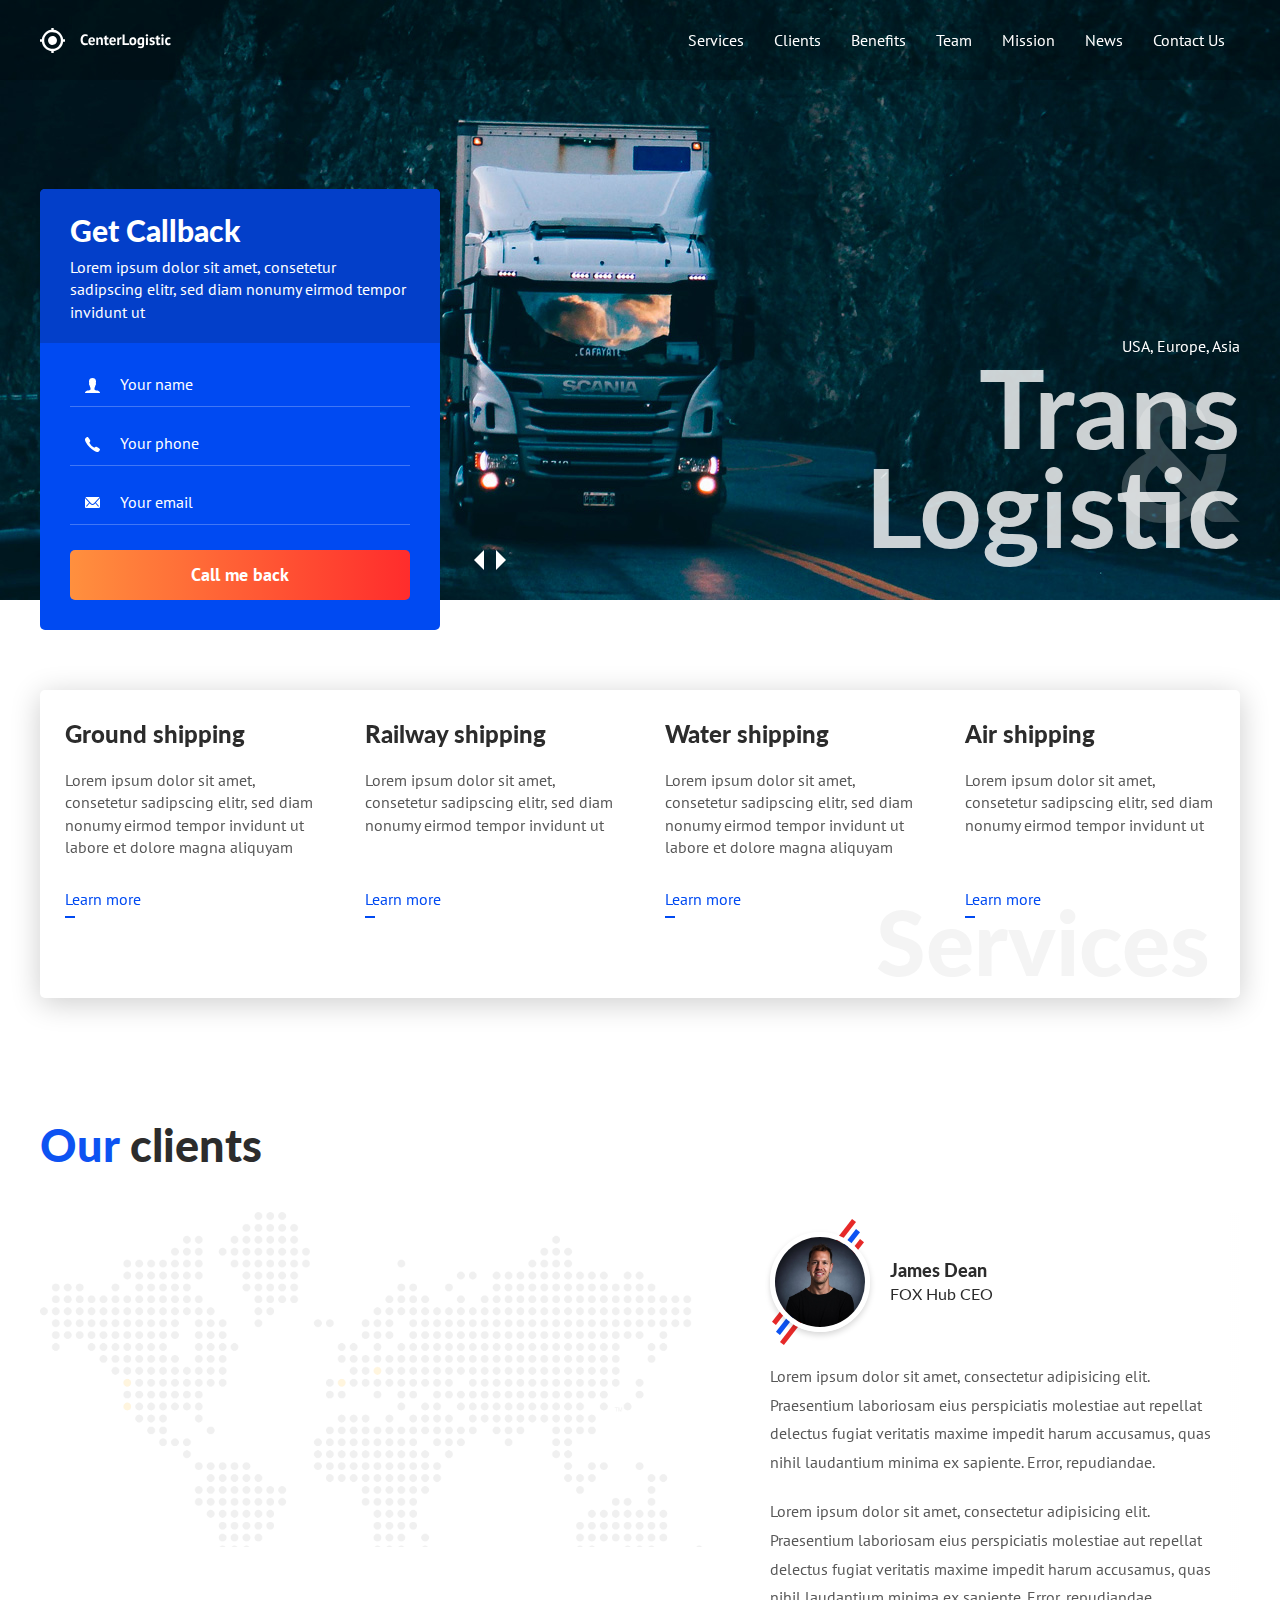
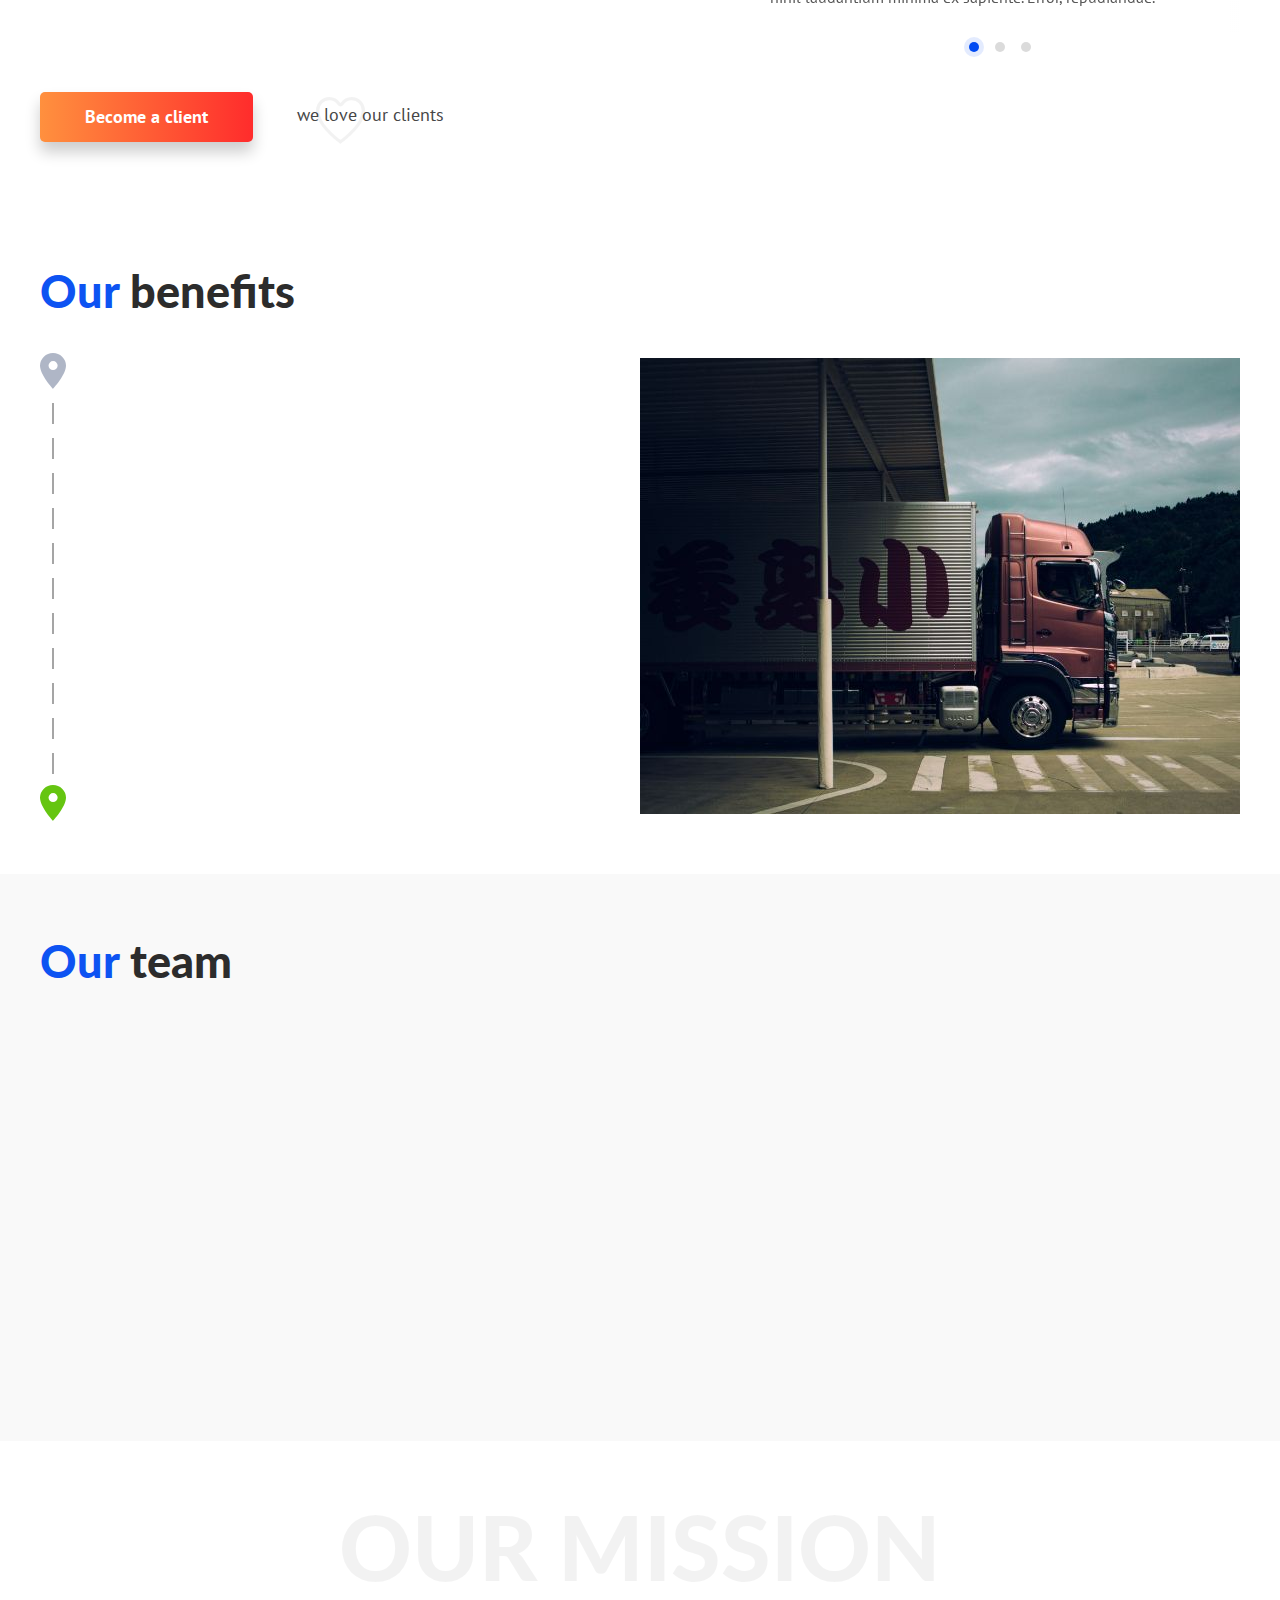
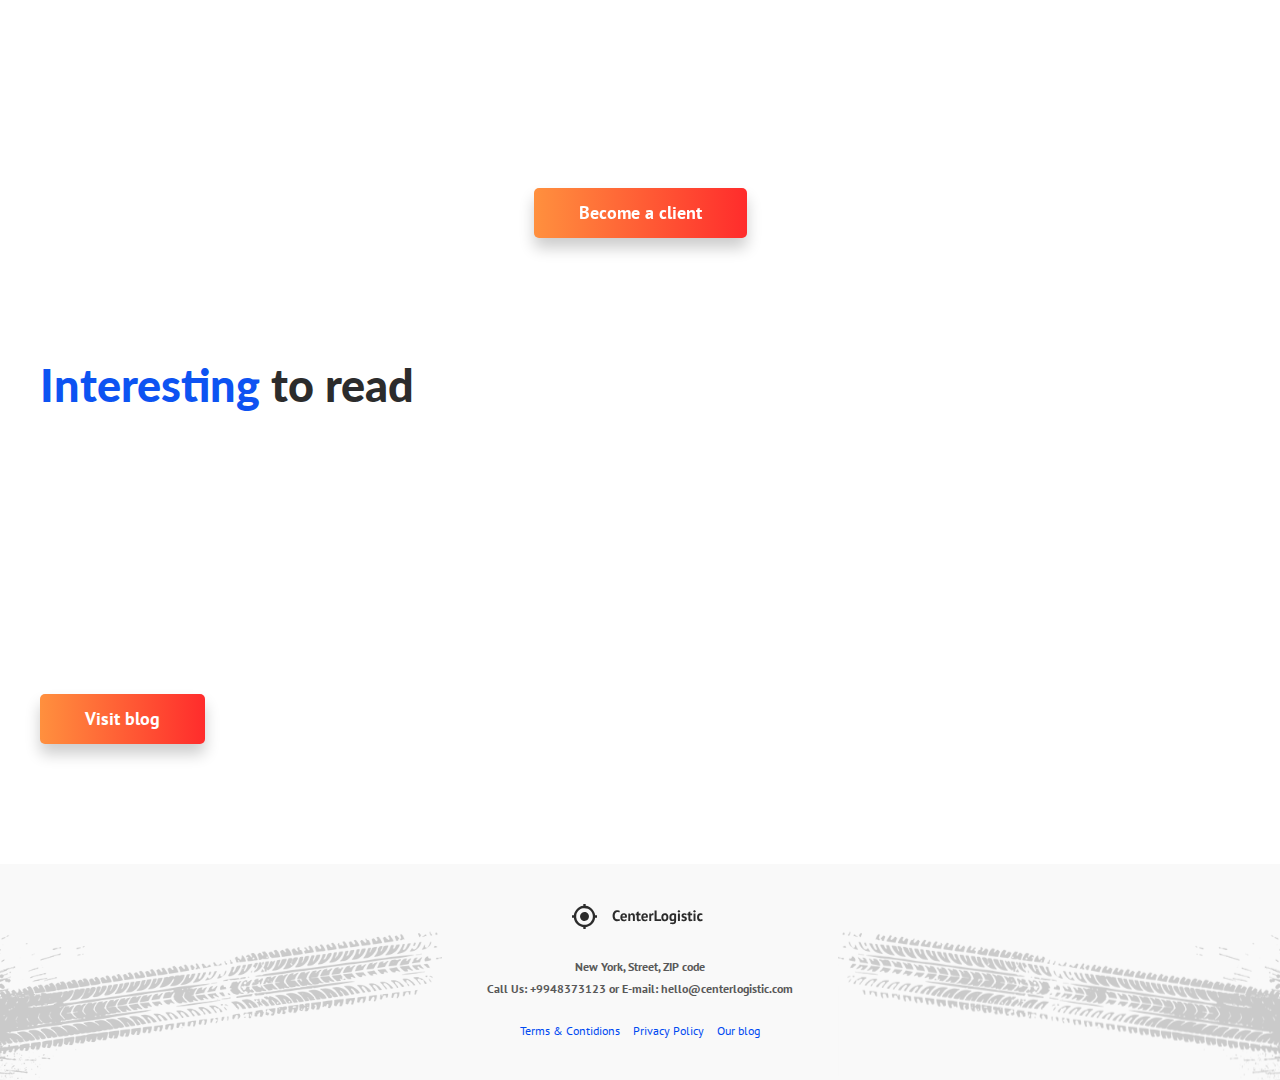
<file: index.html>
<!DOCTYPE html>
<html lang="en">
<head>
    <meta charset="UTF-8">
    <link href="https://fonts.googleapis.com/css?family=Lato:400,700,900|PT+Sans&display=swap&subset=cyrillic" rel="stylesheet">
    <link rel="stylesheet" href="assets/css/slick.css">
    <link rel="stylesheet" href="assets/css/aos.css">
    <link rel="stylesheet" href="assets/css/style.css">
    <meta name="viewport" content="width=device-width, initial-scale=1">

    <link rel="apple-touch-icon" sizes="180x180" href="assets/images/favicons/apple-touch-icon.png">
    <link rel="icon" type="image/png" sizes="32x32" href="assets/images/favicons/favicon-32x32.png">
    <link rel="icon" type="image/png" sizes="16x16" href="assets/images/favicons/favicon-16x16.png">
    <link rel="manifest" href="assets/images/favicons/manifest.json">
    <link rel="mask-icon" href="assets/images/favicons/safari-pinned-tab.svg" color="#004AF2">
    <meta name="msapplication-TileColor" content="#004AF2">
    <meta name="theme-color" content="#004AF2">
    
    <title>CenterLogistic</title>
</head>
<body>

<div class="page">

    <!-- Header -->
    <header class="header" id="header">
        <div class="container">
            <div class="header__inner">
                <a href="#" data-scroll="#intro">
                    <img class="img" src="assets/images/logo.svg" alt="CenterLogistic">
                </a>

                <nav class="nav" id="nav">
                    <a class="nav__link" href="#" data-scroll="#services">Services</a>
                    <a class="nav__link" href="#" data-scroll="#clients">Clients</a>
                    <a class="nav__link" href="#" data-scroll="#benefits">Benefits</a>
                    <a class="nav__link" href="#" data-scroll="#team">Team</a>
                    <a class="nav__link" href="#" data-scroll="#mission">Mission</a>
                    <a class="nav__link" href="#" data-scroll="#news">News</a>
                    <a class="nav__link" href="#" data-modal="#becomeClientModal">Contact Us</a>
                </nav>

                <button class="burger" type="button" id="navToggle">
                    <span class="burger__line">1</span>
                    <span class="burger__line">2</span>
                    <span class="burger__line">3</span>
                    <span class="burger__line">4</span>
                </button>
            </div>
        </div>
    </header>


    <!-- Intro -->
    <div class="intro" id="intro">

        <div class="intro__slider" id="introSlider">
            <div class="slider-item">
                <div class="intro__slider-item" style="background-image: url(assets/images/slider/slide-1.jpg)"></div>
            </div>
            <div>
                <img class="intro__slider-photo" src="assets/images/slider/slide-2.jpg" alt="">
            </div>
            <div class="slider-item">
                <div class="intro__slider-item" style="background-image: url(assets/images/slider/slide-3.jpg)"></div>
            </div>
            <div>
                <img class="intro__slider-photo" src="assets/images/slider/slide-4.jpg" alt="">
            </div>
        </div>

        <div class="container"> 
            <div class="intro__inner">

                <div class="request-form  request-form--intro" data-aos="fade-right">
                    <div class="request-form__header">
                        <h3 class="request-form__title">Get Callback</h3>
                        <div class="request-form__text">Lorem ipsum dolor sit amet, consetetur sadipscing elitr, sed diam nonumy eirmod tempor invidunt ut</div>
                    </div>

                    <div class="request-form__content">
                        <form class="form" action="/" method="post">
                            <div class="form__group">
                                <input class="input  input--user" type="text" placeholder="Your name">
                            </div>
                            <div class="form__group">
                                <input class="input  input--phone" type="tel" placeholder="Your phone">
                            </div>
                            <div class="form__group">
                                <input class="input  input--email" type="email" placeholder="Your email">
                            </div>
                            <button class="btn  btn--block  btn--orange" type="submit">
                                <span>Call me back</span>
                            </button>
                        </form>
                    </div>
                </div><!-- /.request-form -->

                <div class="intro__text"  data-aos="fade-left">
                    <div class="intro__countries">USA, Europe, Asia</div>
                    <h1 class="intro__title">
                        <span class="intro__title-amp">&amp;</span>
                        Trans<br>Logistic
                    </h1>
                </div>

                <div class="intro__slider-arrows">
                    <button class="intro__slider-btn intro__slider-btn--prev" id="introSliderPrev" type="button">Prev</button>
                    <button class="intro__slider-btn intro__slider-btn--next" id="introSliderNext" type="button">Next</button>
                </div>
            </div><!-- /.intro__inner -->

        </div><!-- /.container -->
    </div><!-- /.intro -->


    <!-- Services -->
    <section class="section" id="services" data-scrollspy="#services">
        <div class="container">
            <div class="services">
                <h2 class="services__main-title">Services</h2>

                <div class="services__item"  data-aos="fade-in">
                    <h4 class="services__title">Ground shipping</h4>
                    <div class="services__text">
                        <p>Lorem ipsum dolor sit amet, consetetur sadipscing elitr, sed diam nonumy eirmod tempor invidunt ut labore et dolore magna aliquyam</p>
                    </div>
                    <div class="services__footer">
                        <a class="services__link" href="#">Learn more</a>
                    </div>
                </div>

                <div class="services__item" data-aos="fade-in" data-aos-delay="100">
                    <h4 class="services__title">Railway shipping</h4>
                    <div class="services__text">
                        <p>Lorem ipsum dolor sit amet, consetetur sadipscing elitr, sed diam nonumy eirmod tempor invidunt ut</p>
                    </div>
                    <div class="services__footer">
                        <a class="services__link" href="#">Learn more</a>
                    </div>
                </div>

                <div class="services__item" data-aos="fade-in" data-aos-delay="200">
                    <h4 class="services__title">Water shipping</h4>
                    <div class="services__text">
                        <p>Lorem ipsum dolor sit amet, consetetur sadipscing elitr, sed diam nonumy eirmod tempor invidunt ut labore et dolore magna aliquyam</p>
                    </div>
                    <div class="services__footer">
                        <a class="services__link" href="#">Learn more</a>
                    </div>
                </div>

                <div class="services__item" data-aos="fade-in" data-aos-delay="300">
                    <h4 class="services__title">Air shipping</h4>
                    <div class="services__text">
                        <p>Lorem ipsum dolor sit amet, consetetur sadipscing elitr, sed diam nonumy eirmod tempor invidunt ut</p>
                    </div>
                    <div class="services__footer">
                        <a class="services__link" href="#">Learn more</a>
                    </div>
                </div>
            </div><!-- /.services -->
        </div><!-- /.container -->
    </section>


    <!-- Clients -->
    <section class="section" id="clients" data-scrollspy="#clients">
        <div class="container">
            <h2 class="section__title"><span>Our</span> clients</h2>

            <div class="clients">
                <div class="clients__logos ">
                    <ul class="clients__list section--map">
                        <li data-aos="fade-right" data-aos-anchor=".clients">
                            <a href="#" target="_blank">
                                <img class="clients__list-logo  img" src="assets/images/clients/atica.svg" alt="">
                            </a>
                        </li>
                        <li data-aos="fade-right" data-aos-delay="50" data-aos-anchor=".clients">
                            <a href="#" target="_blank">
                                <img class="clients__list-logo  img" src="assets/images/clients/hex-lab.svg" alt="">
                            </a>
                        </li>
                        <li data-aos="fade-right" data-aos-delay="100" data-aos-anchor=".clients">
                            <a href="#" target="_blank">
                                <img class="clients__list-logo  img" src="assets/images/clients/amara.svg" alt="">
                            </a>
                        </li>
                        <li data-aos="fade-right" data-aos-delay="150" data-aos-anchor=".clients">
                            <a href="#" target="_blank">
                                <img class="clients__list-logo  img" src="assets/images/clients/muzica-2.svg" alt="">
                            </a>
                        </li>
                        <li data-aos="fade-right" data-aos-delay="200" data-aos-anchor=".clients">
                            <a href="#" target="_blank">
                                <img class="clients__list-logo  img" src="assets/images/clients/solaytic.svg" alt="">
                            </a>
                        </li>
                        <li data-aos="fade-right" data-aos-delay="300" data-aos-anchor=".clients">
                            <a href="#" target="_blank">
                                <img class="clients__list-logo  img" src="assets/images/clients/hexa.svg" alt="">
                            </a>
                        </li>
                        <li data-aos="fade-right" data-aos-delay="350" data-aos-anchor=".clients">
                            <a href="#" target="_blank">
                                <img class="clients__list-logo  img" src="assets/images/clients/utosia-2.svg" alt="">
                            </a>
                        </li>
                        <li data-aos="fade-right" data-aos-delay="450" data-aos-anchor=".clients">
                            <a href="#" target="_blank">
                                <img class="clients__list-logo  img" src="assets/images/clients/fox-hub.svg" alt="">
                            </a>
                        </li>
                    </ul>
                </div><!-- /.clients__logos -->

                <div class="clients__reviews">
                    <div class="reviews" id="reviewsSlider">
                        <div class="reviews__item">
                            <div class="reviews__header">
                                <img class="reviews__photo" src="/assets/images/team/6ddAQZDOISk.jpg" alt="">
                                <div class="reviews__header-content">
                                    <div class="reviews__name">James Dean</div>
                                    <div class="reviews__company">FOX Hub CEO</div>
                                </div>
                            </div>
                            <div class="reviews__content">
                                <p>Lorem ipsum dolor sit amet, consectetur adipisicing elit. Praesentium laboriosam eius perspiciatis molestiae aut repellat delectus fugiat veritatis maxime impedit harum accusamus, quas nihil laudantium minima ex sapiente. Error, repudiandae.</p>
                                <p>Lorem ipsum dolor sit amet, consectetur adipisicing elit. Praesentium laboriosam eius perspiciatis molestiae aut repellat delectus fugiat veritatis maxime impedit harum accusamus, quas nihil laudantium minima ex sapiente. Error, repudiandae.</p>
                            </div>
                        </div>

                        <div class="reviews__item">
                            <div class="reviews__header">
                                <img class="reviews__photo" src="/assets/images/team/6ddAQZDOISk.jpg" alt="">
                                <div class="reviews__header-content">
                                    <div class="reviews__name">James Dean</div>
                                    <div class="reviews__company">FOX Hub CEO</div>
                                </div>
                            </div>
                            <div class="reviews__content">
                                <p>Lorem ipsum dolor sit amet, consectetur adipisicing elit. Praesentium laboriosam eius perspiciatis molestiae aut repellat delectus fugiat veritatis maxime impedit harum accusamus, quas nihil laudantium minima ex sapiente. Error, repudiandae.</p>
                                <p>Lorem ipsum dolor sit amet, consectetur adipisicing elit. Praesentium laboriosam eius perspiciatis molestiae aut repellat delectus fugiat veritatis maxime impedit harum accusamus, quas nihil laudantium minima ex sapiente. Error, repudiandae.</p>
                            </div>
                        </div>

                        <div class="reviews__item">
                            <div class="reviews__header">
                                <img class="reviews__photo" src="/assets/images/team/6ddAQZDOISk.jpg" alt="">
                                <div class="reviews__header-content">
                                    <div class="reviews__name">James Dean</div>
                                    <div class="reviews__company">FOX Hub CEO</div>
                                </div>
                            </div>
                            <div class="reviews__content">
                                <p>Lorem ipsum dolor sit amet, consectetur adipisicing elit. Praesentium laboriosam eius perspiciatis molestiae aut repellat delectus fugiat veritatis maxime impedit harum accusamus, quas nihil laudantium minima ex sapiente. Error, repudiandae.</p>
                                <p>Lorem ipsum dolor sit amet, consectetur adipisicing elit. Praesentium laboriosam eius perspiciatis molestiae aut repellat delectus fugiat veritatis maxime impedit harum accusamus, quas nihil laudantium minima ex sapiente. Error, repudiandae.</p>
                            </div>
                        </div>
                    </div> <!-- /.reviews -->
                </div><!-- /.clients__reviews -->
            </div><!-- /.clients -->

            <button class="btn  btn--orange  btn--shadow" type="button" data-modal="#becomeClientModal">
                <span>Become a client</span>
            </button>
            <span class="clients-love">we love our clients</span>
        </div><!-- /.container -->
    </section>



    <!-- Benefits -->
    <section class="section" id="benefits" data-scrollspy="#benefits">
        <div class="container">
            <h2 class="section__title"><span>Our</span> benefits</h2>
            <div class="benefits">
                <div class="benefits__col">
                    <ul class="benefits-list">
                        <li class="benefits-list__item" data-aos="fade-dawn" data-aos-anchor=".benefits">
                            <h4 class="benefits-list__title">Safety</h4>
                            <div class="benefits-list__text">
                                <p>Lorem ipsum dolor sit amet, consetetur sadipscing elitr, sed diam nonumy eirmod</p>
                            </div>
                        </li>

                        <li class="benefits-list__item" data-aos="fade-dawn" data-aos-delay="100" data-aos-anchor=".benefits">
                            <h4 class="benefits-list__title">High quality drivers</h4>
                            <div class="benefits-list__text">
                                <p>Lorem ipsum dolor sit amet, consetetur sadipscing elitr, sed diam nonumy eirmod</p>
                            </div>
                        </li>

                        <li class="benefits-list__item" data-aos="fade-dawn" data-aos-delay="200" data-aos-anchor=".benefits">
                            <h4 class="benefits-list__title">Guarantee &amp; Support 24/7</h4>
                            <div class="benefits-list__text">
                                <p>Lorem ipsum dolor sit amet, consetetur sadipscing elitr, sed diam nonumy eirmod</p>
                            </div>
                        </li>

                        <li class="benefits-list__item" data-aos="fade-dawn" data-aos-delay="300" data-aos-anchor=".benefits">
                            <h4 class="benefits-list__title">Personal manager</h4>
                            <div class="benefits-list__text">
                                <p>Lorem ipsum dolor sit amet, consetetur sadipscing elitr, sed diam nonumy eirmod</p>
                            </div>
                        </li>
                    </ul>
                </div><!-- /.benefits__col -->

                <div class="benefits__col">
                    <img class="img" src="assets/images/benefits-photo.jpg" alt="">
                </div>
            </div><!-- /.benefits -->
        </div><!-- /.container -->
    </section>



    <!-- Team -->
    <section class="section  section--gray" id="team" data-scrollspy="#team">
        <div class="container">
            <h2 class="section__title"><span>Our</span> team</h2>

            <div class="team">
                <div class="team__col">
                    <div class="team__item" data-aos="fade-in">
                        <img class="team__photo  img" src="assets/images/team/team-1.jpg" alt="">
                        <div class="team__name">John Smith</div>
                        <div class="team__prof">Logistic manager - 8 years experience</div>
                        <ul class="team__contacts">
                            <li>
                                <img class="team__contacts-icon" src="assets/images/mail-black-icon.svg" alt="">
                                <a href="mailto:john@centerlogistic.com">john@centerlogistic.com</a>
                            </li>
                            <li>
                                <img class="team__contacts-icon" src="assets/images/phone-black-icon.svg" alt="">
                                <a href="tel:+987412512543">+987412512543</a>
                            </li>
                        </ul>
                    </div>
                </div>

                <div class="team__col">
                    <div class="team__item" data-aos="fade-in" data-aos-delay="100">
                        <img class="team__photo  img" src="assets/images/team/team-2.jpg" alt="">
                        <div class="team__name">Daniel Kore</div>
                        <div class="team__prof">Software engineer</div>
                        <ul class="team__contacts">
                            <li>
                                <img class="team__contacts-icon" src="assets/images/mail-black-icon.svg" alt="">
                                <a href="mailto:daniel@centerlogistic.com">daniel@centerlogistic.com</a>
                            </li>
                            <li>
                                <img class="team__contacts-icon" src="assets/images/phone-black-icon.svg" alt="">
                                <a href="tel:+987423252253">+987423252253</a>
                            </li>
                        </ul>
                    </div>
                </div>

                <div class="team__col">
                    <div class="team__item" data-aos="fade-in" data-aos-delay="200">
                        <img class="team__photo  img" src="assets/images/team/team-3.jpg" alt="">
                        <div class="team__name">Anna Filler</div>
                        <div class="team__prof">Marketing specialist - 10 years experience</div>
                        <ul class="team__contacts">
                            <li>
                                <img class="team__contacts-icon" src="assets/images/mail-black-icon.svg" alt="">
                                <a href="mailto:anna@centerlogistic.com">anna@centerlogistic.com</a>
                            </li>
                            <li>
                                <img class="team__contacts-icon" src="assets/images/phone-black-icon.svg" alt="">
                                <a href="tel:+98735353456">+98735353456</a>
                            </li>
                        </ul>
                    </div>
                </div>
            </div><!-- /.team -->
        </div><!-- /.container -->
    </section>



    <!-- Mission -->
    <section class="section" id="mission" data-scrollspy="#mission">
        <div class="container">
            <h2 class="mission-title">Our mission</h2>
            <div class="mission" data-aos="fade-up" data-aos-duration="1500">
                <h3 class="mission__title">To provide our customer qualified services according the international</h3>
                <h4 class="mission__subtitle">Book your Cargo now &amp; Your job just got a lot easier</h4>
            </div>

            <div class="text-center">
                <button class="btn  btn--orange  btn--shadow" type="button" data-modal="#becomeClientModal">
                    <span>Become a client</span>
                </button>
            </div>
        </div>
    </section>



    <!-- News -->
    <section class="section  section--last" id="news" data-scrollspy="#news">
        <div class="container">
            <h2 class="section__title"><span>Interesting</span> to read</h2>

            <div class="articles">
                <article class="articles__item" data-aos="fade-in">
                    <h4 class="articles__title">
                        <a href="#">News title</a>
                    </h4>
                    <div class="articles__text">Lorem ipsum dolor sit amet, consetetur sadipscing elitr, sed diam nonumy eirmod tempor invidunt ut labore et dolore magna aliquyam erat, sed diam voluptua. At vero eos et accusam et justo duo dolores et ea rebum. Stet clita kasd gubergren, no sea takimata sanctus est Lorem ipsum dolor sit amet.</div>
                    <time class="articles__date" datetime="2019-03-21 19:00">21 March, 2019</time>
                </article>

                <article class="articles__item" data-aos="fade-in" data-aos-delay="100">
                    <h4 class="articles__title">
                        <a href="#">News title</a>
                    </h4>
                    <div class="articles__text">Lorem ipsum dolor sit amet, consetetur sadipscing elitr, sed diam nonumy eirmod tempor invidunt ut labore et dolore magna aliquyam erat, sed diam voluptua. At vero eos et accusam et justo duo dolores et ea rebum. Stet clita kasd gubergren, no sea takimata sanctus est Lorem ipsum dolor sit amet.</div>
                    <time class="articles__date" datetime="2019-03-21 19:00">21 March, 2019</time>
                </article>
            </div><!-- /.articles -->

            <a class="btn  btn--orange  btn--shadow" href="blog.html">
                <span>Visit blog</span>
            </a>
        </div><!-- /.container -->
    </section>



    <!-- Footer -->
    <footer class="footer">
        <div class="container">
            <img src="assets/images/logo-black.svg" alt="">
            <address class="footer__contacts">
                <p>New York, Street, ZIP code</p>
                <p>
                Call Us: <a href="tel:+9948373123">+9948373123</a> or
                E-mail: <a href="mailto:hello@centerlogistic.com">hello@centerlogistic.com</a>
                </p>
            </address>

            <nav class="footer__nav">
                <a href="terms.html">Terms &amp; Contidions</a>
                <a href="privacy.html">Privacy Policy</a>
                <a href="blog.html">Our blog</a>
            </nav>
        </div>
    </footer>

</div>


    <!-- Modals -->
    <div class="modal" id="becomeClientModal">
        <div class="modal__inner">
            <div class="modal__content">
                <div class="modal__header">
                    <h4 class="modal__title">Need to deliver your cargo?
        We can help!</h4>
                    <div class="modal__text">
                        <p>Fill a little form and we will call you back!</p>
                    </div>
                </div>

                <form class="form" action="/" method="post">
                    <div class="form__group">
                        <input class="input  input--dark  input--user" type="text" placeholder="Your name">
                    </div>
                    <div class="form__group">
                        <input class="input  input--dark  input--phone" type="tel" placeholder="Your phone">
                    </div>
                    <div class="form__group">
                        <input class="input  input--dark  input--email" type="email" placeholder="Your email">
                    </div>
                    <button class="btn  btn--block  btn--orange" type="submit">
                        <span>Call me back</span>
                    </button>
                </form>

                <div class="modal__footer">
                    <h4 class="modal__footer-title">Our contacts</h4>
                    <address class="modal__contacts">
                        <p>New York, Street, ZIP code</p>
                        <p>Phone: <a href="tel:+9948373123">+9948373123</a></p>
                        <p>E-mail: <a href="mailto:hello@centerlogistic.com">hello@centerlogistic.com</a></p>
                    </address>
                </div>

                <button class="modal__close" type="button" data-modal-close>
                    <img src="assets/images/close.svg" alt="Close">
                </button>
            </div><!-- /.modal__content -->
        </div><!-- /.modal__inner -->
    </div><!-- /.modal -->


    <div class="modal" id="thanksModal">
        <div class="modal__inner">
            <div class="modal__header">
                <img class="modal__icon" src="assets/images/tick.svg" alt="">
                <h4 class="modal__title">Thanks for your request</h4>
                <div class="modal__text">
                    <p>We call you back as soon as possible!</p>
                </div>
            </div>

            <div class="modal__footer">
                <h4 class="modal__footer-title">Our contacts</h4>
                <address class="modal__contacts">
                    <p>New York, Street, ZIP code</p>
                    <p>Phone: <a href="tel:+9948373123">+9948373123</a></p>
                    <p>E-mail: <a href="mailto:hello@centerlogistic.com">hello@centerlogistic.com</a></p>
                </address>
            </div>

            <button class="modal__close" type="button">
                <img src="assets/images/close.svg" alt="Close">
            </button>
        </div><!-- /.modal__inner -->
    </div><!-- /.modal -->


    <!--JavaScript-->
    <script src="assets/Js/jquery-3.6.2.min.js"></script>
    <script src="assets/Js/slick.min.js"></script>
    <script src="assets/Js/aos.js"></script>
    <script src="assets/Js/app.js"></script>

</body>
</html>
</file>
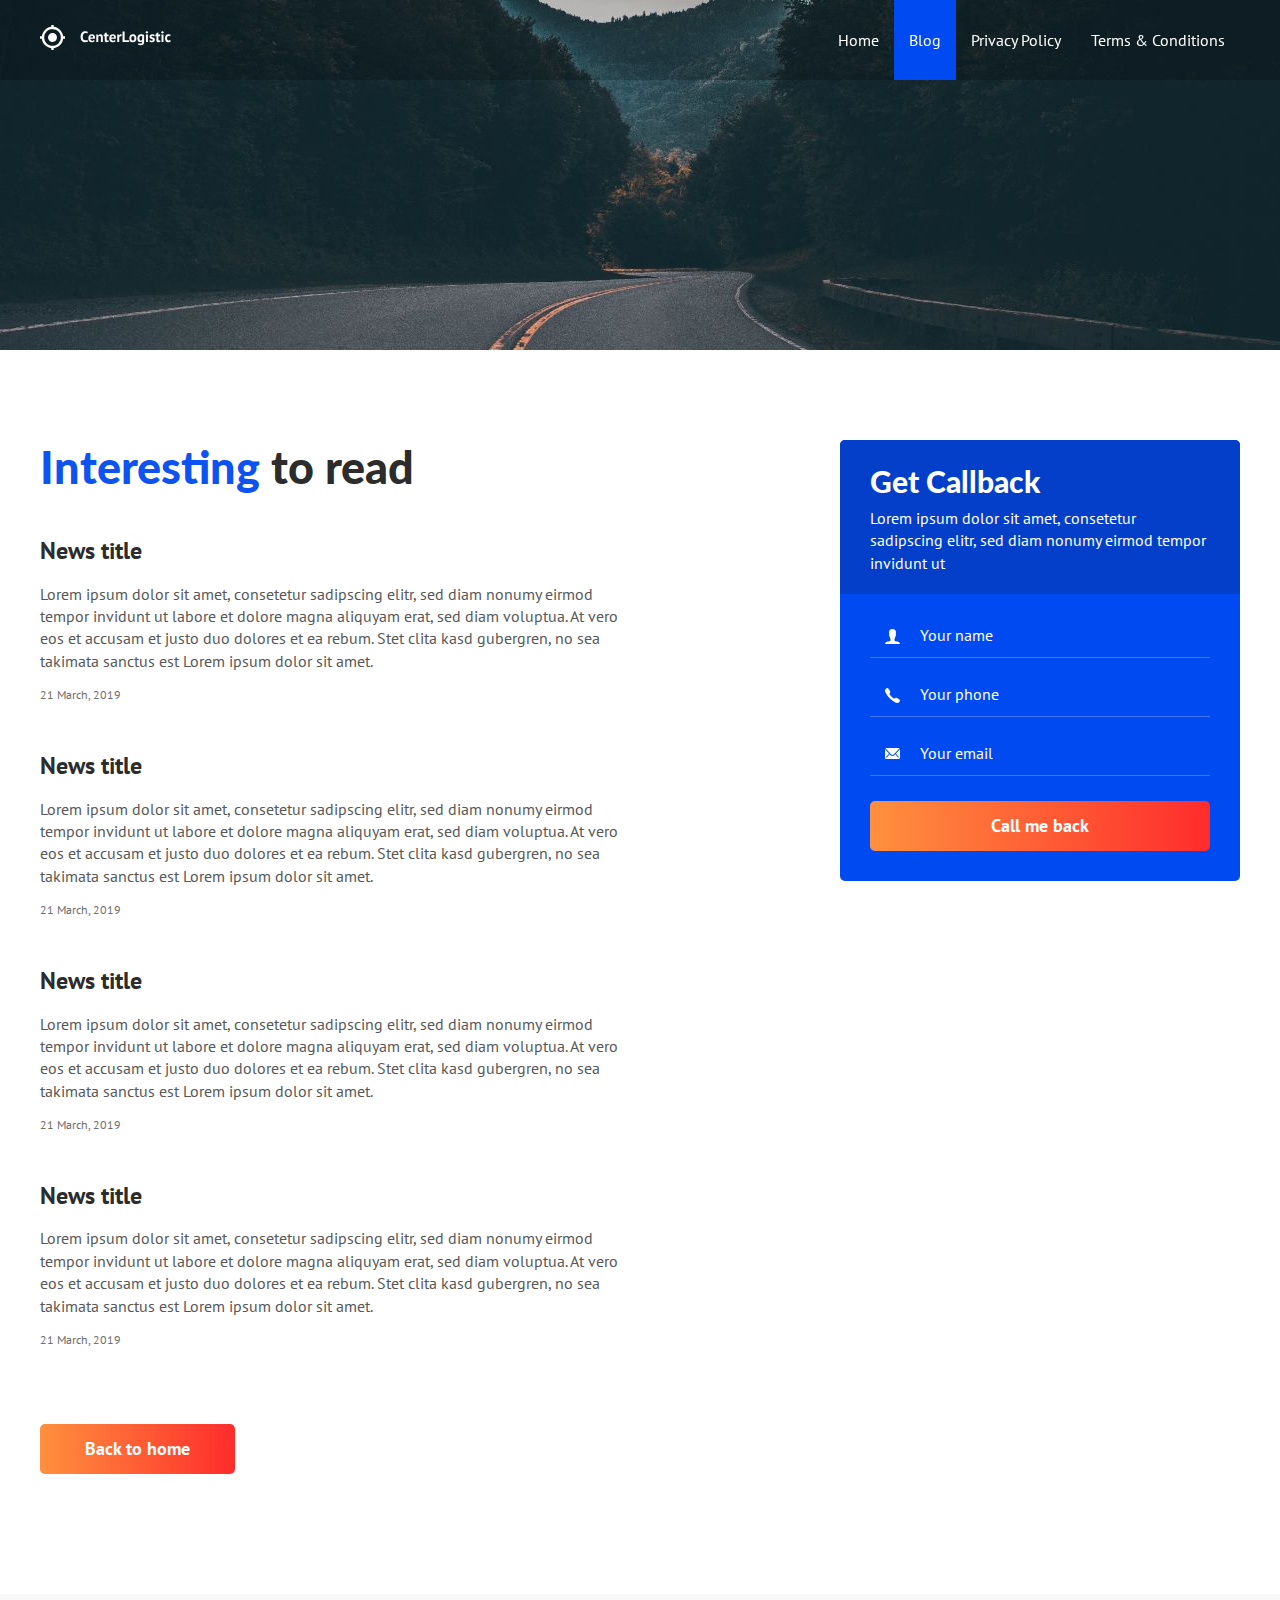
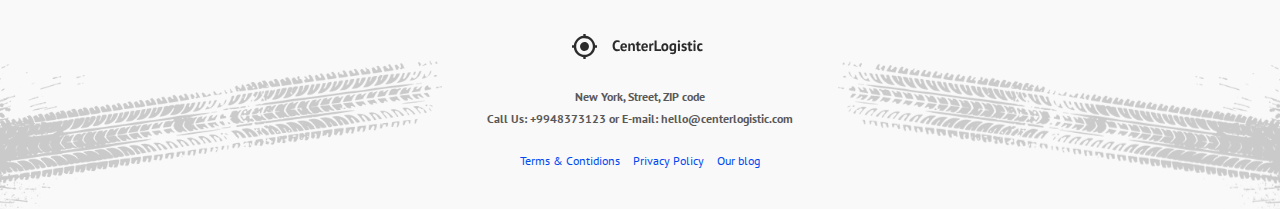
<file: blog.html>
<!DOCTYPE html>
<html lang="en">
<head>
    <meta charset="UTF-8">
    <link href="https://fonts.googleapis.com/css?family=Lato:400,700,900|PT+Sans&display=swap&subset=cyrillic" rel="stylesheet">
    <link rel="stylesheet" href="assets/css/slick.css">
    <link rel="stylesheet" href="assets/css/aos.css">
    <link rel="stylesheet" href="assets/css/style.css">
    <meta name="viewport" content="width=device-width, initial-scale=1">

    <link rel="apple-touch-icon" sizes="180x180" href="assets/images/favicons/apple-touch-icon.png">
    <link rel="icon" type="image/png" sizes="32x32" href="assets/images/favicons/favicon-32x32.png">
    <link rel="icon" type="image/png" sizes="16x16" href="assets/images/favicons/favicon-16x16.png">
    <link rel="manifest" href="assets/images/favicons/manifest.json">
    <link rel="mask-icon" href="assets/images/favicons/safari-pinned-tab.svg" color="#004AF2">
    <meta name="msapplication-TileColor" content="#004AF2">
    <meta name="theme-color" content="#004AF2">

    <title>CenterLogistic</title>
</head>
<body>

<div class="page">

    <!-- Header -->
    <header class="header" id="header">
        <div class="container">
            <div class="header__inner">
                <a href="index.html">
                    <img src="assets/images/logo.svg" alt="CenterLogistic">
                </a>

                <nav class="nav" id="nav">
                    <a class="nav__link" href="index.html">Home</a>
                    <a class="nav__link  active" href="blog.html">Blog</a>
                    <a class="nav__link" href="privacy.html">Privacy Policy</a>
                    <a class="nav__link" href="terms.html">Terms &amp; Conditions</a>
                </nav>

                <button class="burger" type="button" id="navToggle">
                    <span class="burger__line">1</span>
                    <span class="burger__line">2</span>
                    <span class="burger__line">3</span>
                    <span class="burger__line">4</span>
                </button>
            </div>
        </div>
    </header>


    <!-- Intro -->
    <div class="intro  intro--blog" id="intro"></div>


    <!-- Main -->
    <div class="section  section--last">
        <div class="container">
            <main class="main">
                <div class="main__col  main__col--left">
                    <h1 class="section__title"><span>Interesting</span> to read</h1>

                    <div class="articles  articles--column">
                        <article class="articles__item">
                            <h4 class="articles__title">
                                <a href="#">News title</a>
                            </h4>
                            <div class="articles__text">Lorem ipsum dolor sit amet, consetetur sadipscing elitr, sed diam nonumy eirmod tempor invidunt ut labore et dolore magna aliquyam erat, sed diam voluptua. At vero eos et accusam et justo duo dolores et ea rebum. Stet clita kasd gubergren, no sea takimata sanctus est Lorem ipsum dolor sit amet.</div>
                            <time class="articles__date" datetime="2019-03-21 19:00">21 March, 2019</time>
                        </article>

                        <article class="articles__item">
                            <h4 class="articles__title">
                                <a href="#">News title</a>
                            </h4>
                            <div class="articles__text">Lorem ipsum dolor sit amet, consetetur sadipscing elitr, sed diam nonumy eirmod tempor invidunt ut labore et dolore magna aliquyam erat, sed diam voluptua. At vero eos et accusam et justo duo dolores et ea rebum. Stet clita kasd gubergren, no sea takimata sanctus est Lorem ipsum dolor sit amet.</div>
                            <time class="articles__date" datetime="2019-03-21 19:00">21 March, 2019</time>
                        </article>

                        <article class="articles__item">
                            <h4 class="articles__title">
                                <a href="#">News title</a>
                            </h4>
                            <div class="articles__text">Lorem ipsum dolor sit amet, consetetur sadipscing elitr, sed diam nonumy eirmod tempor invidunt ut labore et dolore magna aliquyam erat, sed diam voluptua. At vero eos et accusam et justo duo dolores et ea rebum. Stet clita kasd gubergren, no sea takimata sanctus est Lorem ipsum dolor sit amet.</div>
                            <time class="articles__date" datetime="2019-03-21 19:00">21 March, 2019</time>
                        </article>

                        <article class="articles__item">
                            <h4 class="articles__title">
                                <a href="#">News title</a>
                            </h4>
                            <div class="articles__text">Lorem ipsum dolor sit amet, consetetur sadipscing elitr, sed diam nonumy eirmod tempor invidunt ut labore et dolore magna aliquyam erat, sed diam voluptua. At vero eos et accusam et justo duo dolores et ea rebum. Stet clita kasd gubergren, no sea takimata sanctus est Lorem ipsum dolor sit amet.</div>
                            <time class="articles__date" datetime="2019-03-21 19:00">21 March, 2019</time>
                        </article>
                    </div><!-- /.articles -->

                    <a class="btn  btn--orange" href="index.html">
                        <span>Back to home</span>
                    </a>
                </div>

                <div class="main__col  main__col--right">
                    <div class="request-form  request-form--right">
                        <div class="request-form__header">
                            <h3 class="request-form__title">Get Callback</h3>
                            <div class="request-form__text">Lorem ipsum dolor sit amet, consetetur sadipscing elitr, sed diam nonumy eirmod tempor invidunt ut</div>
                        </div>

                        <div class="request-form__content">
                            <form class="form" action="/" method="post">
                                <div class="form__group">
                                    <input class="input  input--user" type="text" placeholder="Your name">
                                </div>
                                <div class="form__group">
                                    <input class="input  input--phone" type="tel" placeholder="Your phone">
                                </div>
                                <div class="form__group">
                                    <input class="input  input--email" type="email" placeholder="Your email">
                                </div>
                                <button class="btn  btn--block  btn--orange" type="submit">
                                    <span>Call me back</span>
                                </button>
                            </form>
                        </div>
                    </div><!-- /.request-form -->
                </div>
            </main>
        </div><!-- /.container -->
    </div><!-- /.section -->


    <!-- Footer -->
    <footer class="footer">
        <div class="container">
            <img src="assets/images/logo-black.svg" alt="">
            <address class="footer__contacts">
                <p>New York, Street, ZIP code</p>
                <p>
                Call Us: <a href="tel:+9948373123">+9948373123</a> or
                E-mail: <a href="mailto:hello@centerlogistic.com">hello@centerlogistic.com</a>
                </p>
            </address>

            <nav class="footer__nav">
                <a href="terms.html">Terms &amp; Contidions</a>
                <a href="privacy.html">Privacy Policy</a>
                <a href="blog.html">Our blog</a>
            </nav>
        </div>
    </footer>

</div>


    <!--JavaScript-->
    <script src="assets/Js/jquery-3.6.2.min.js"></script>
    <script src="assets/Js/slick.min.js"></script>
    <script src="assets/Js/aos.js"></script>
    <script src="assets/Js/app.js"></script>

</body>
</html>
</file>
<file: assets/css/style.css>
body {
    margin: 0;

    background-color: #fff;

    font-family: 'PT Sans', sans-serif;
    font-size: 16px;
    line-height: 1.4;
    color: #1E213F;
    -webkit-font-smoothing: antialiased;
    -moz-osx-font-smoothing: grayscale;
}

body.no-scroll,
body.show-nav  {
    overflow: hidden;
}

*,
*:before,
*:after {
    box-sizing: border-box;
}

h1, h2, h3, h4, h5, h6 {
    margin: 0;
}

p {
    margin: 0 0 10px;
}

ul, ol {
    margin: 0;
    padding: 0;
    list-style: none;
}

.img {
    display: block;
    max-width: 100%;
    height: auto;
}

.text-center {
    text-align: center;
}

/* Container */
.container {
    width: 100%;
    max-width: 1230px;
    margin: 0 auto;
    padding: 0 15px;
}


/* Page */
.page {
    display: flex;
    flex-direction: column;
    min-height: 100vh;
    overflow: hidden;
}


/* Header */
.header {
    width: 100%;

    background-color: rgba(0, 0, 0, 0.2);

    position: fixed;
    top: 0;
    left: 0;
    right: 0;
    z-index: 1000;

    transition: background 0.2s linear;
}

.header--dark,
body.show-nav .header {
    background-color: rgba(0, 0, 0, 0.9);
}

.header__inner {
    display: flex;
    justify-content: space-between;
    align-items: center;
    height: 80px;
}


/* Nav */

.nav {
    display: flex;
    height: 100%;
    font-size: 16px;
}

.nav__link {
    display: flex;
    align-items: center;
    padding: 0 15px;

    color: #fff;
    text-decoration: none;

    transition: background 0.2s linear;
}

.nav__link:not(.active):hover {
    text-decoration: underline;
}

.nav__link.active {
    background-color: #004AF2;
}



/* Burger */

.burger {
    width: 30px;
    height: 23px;
    position: relative;
    padding: 0;
    background: none;
    border: 0;

    font-size: 0;
    color: transparent;

    display: none;
}

.burger:focus {
    outline: none;
}

.burger__line {
    display: block;
    width: 30px;
    height: 2px;
    margin: 3px 0;

    background-color: #fff;

    transition: transform 0.3s ease-out;
}

.burger__line:nth-child(1) {
    width: 20px;
    margin-left: auto;
}

.burger.active
.burger__line:nth-child(1),
.burger.active
.burger__line:nth-child(3) {
    width: 0;
}

.burger__line:nth-child(1),
.burger__line:nth-child(3) {
    transform-origin: right;
    transition: width 0.2s ease-out;
}

.burger.active
.burger__line:nth-child(2),
.burger.active
.burger__line:nth-child(4) {
    position: absolute;
    left: 0;
    top: 50%;

    transform-origin: center;
}

.burger.active
.burger__line:nth-child(2) {
    transform: rotate(45deg);
}

.burger.active
.burger__line:nth-child(4) {
    transform: rotate(-45deg);
}



/* Intro */

.intro {
    margin-bottom: 30px;
    position: relative;
}

.intro--blog {
    height: 350px;
    background: #000 url("../images/blog-bg.jpg") no-repeat center;
    background-size: cover;
}

.intro--text {
    height: 350px;
    background: #000 url("../images/text-bg.jpg") no-repeat center;
    background-size: cover;
}

.intro__slider {
    width: 100%;
    height: 100%;
    overflow: hidden;

    background: #04222a url("../images/slider/slide-1.jpg") no-repeat center;
    background-size: cover;

    position: absolute;
    top: 0;
    left: 0;
    z-index: 1;
}

.intro__slider .slider-item {
   display: none;
}

.intro__slider.slick-initialized {
    background: #04222a;
}

.intro__slider.slick-initialized .slider-item {
    display: block;
}

.intro__slider .slick-list,
.intro__slider .slick-track {
    height: 100%;
}

.intro__slider-item {
    width: 100%;
    height: 100%;

    background-position: center;
    background-repeat: no-repeat;
    background-size: cover;
}

.intro__slider-photo {
    width: 100%;
    height: 100%;
    display: block;
    object-fit: cover;
    object-position: center;
}

.intro__slider-arrows {
    position: absolute;
    bottom: 30px;
    left: 430px;
}

.intro__slider-btn {
    width: 0;
    height: 0;
    padding: 0;
    margin: 0 4px;

    font-size: 0;
    color: transparent;
    cursor: pointer;

    background: none;
}

.intro__slider-btn:focus {
    outline: none;
}

.intro__slider-btn--prev {
    border-style: solid;
    border-width: 10px 10px 10px 0;
    border-color: transparent #fff transparent transparent;
}

.intro__slider-btn--next {
    border-style: solid;
    border-width: 10px 0 10px 10px;
    border-color: transparent transparent transparent #fff;
}

.intro__inner {
    height: 600px;
    display: flex;
    align-items: flex-end;
    justify-content: space-between;
    position: relative;
    z-index: 2;
    
}

.intro__text {
    margin-bottom: 45px;
    text-align: right;
}

.intro__countries {
    font-size: 16px;
    color: #fff;
}

.intro__title {
    position: relative;

    font-family: 'Lato', sans-serif;
    font-size: 110px;
    line-height: 0.9;
    color: rgba(255, 255, 255, 0.8);
    font-weight: 700;
}

.intro__title-amp {
    font-size: 170px;
    line-height: 1;
    font-weight: 900;
    color: rgba(255, 255, 255, 0.2);

    position: absolute;
    right: 0;
    top: 50%;

    transform: translateY(-50%);
}



/* Request form */
.request-form {
    width: 100%;
    max-width: 400px;
    overflow: hidden;

    background-color: #004AF2;
    border-radius: 5px;
}

.request-form--intro {
    position: relative;
    bottom: -30px;
}

.request-form--right {
    margin-left: auto;
}

.request-form__header {
    padding: 20px 30px;

    background-color: #033FC9;
}

.request-form__title {
    margin-bottom: 5px;

    font-family: 'Lato', sans-serif;
    font-size: 30px;
    font-weight: 900;
    color: #fff;
}

.request-form__text {
    font-size: 16px;
    color: #fff;
}

.request-form__content {
    padding: 30px;
}



/* Form */

.form__group {
    margin-bottom: 25px;
}

.input {
    display: block;
    width: 100%;
    padding-bottom: 12px;
    padding-left: 50px;

    background: none;
    border: none;
    border-bottom: 1px solid rgba(255, 255, 255, 0.25);
    border-radius: 0;
    appearance: none;
    box-shadow: none;

    font-family: 'PT Sans', sans-serif;
    font-size: 16px;
    color: #fff;

    transition: border-color .1s linear;
}

.input::placeholder {
    color: #fff;
}

.input:focus {
    outline: none;
    border-bottom-color: #fff;
}

.input--user {
    background: url("../images/user-icon.svg") left 15px top 5px no-repeat;
}

.input--phone {
    background: url("../images/phone-icon.svg") left 15px top 5px no-repeat;
}

.input--email {
    background: url("../images/mail-icon.svg") left 15px top 6px no-repeat;
}

.input--dark {
    color: #2C2C2C;
    border-bottom-color: #E8E8E8;
}

.input--dark::placeholder {
    color: #2C2C2C;
}

.input--dark:focus {
    border-bottom-color: #000;
}

.input--dark.input--user {
    background-image: url("../images/user-black-icon.svg");
}

.input--dark.input--email {
    background-image: url("../images/mail-black-icon.svg");
}

.input--dark.input--phone {
    background-image: url("../images/phone-black-icon.svg");
}


/* Btn */

.btn {
    display: inline-block;
    vertical-align: middle;
    padding: 15px 45px;
    position: relative;
    overflow: hidden;

    font-family: 'PT Sans', sans-serif;
    font-size: 18px;
    line-height: 1.1;
    color: #fff;
    font-weight: 700;
    text-align: center;
    cursor: pointer;
    text-decoration: none;

    background: #333;
    border: 0;
    border-radius: 5px;

    transition: background .2s linear;
}

.btn:before {
    content: "";
    display: block;
    width: 100%;
    height: 100%;

    background-color: #000;
    opacity: 0;

    position: absolute;
    top: 0;
    left: 0;
    z-index: 1;

    transition: opacity .1s linear;
}

.btn span {
    position: relative;
    z-index: 2;
}

.btn:hover:before {
    opacity: .15;
}

.btn--block {
    display: block;
    width: 100%;
}

.btn--orange {
    background-image: linear-gradient(to right, #FF903E, #FF2C2C);
}

.btn--shadow {
    box-shadow: 0 10px 15px rgba(0, 0, 0, .2);
}



/* Section */

.section {
    padding: 60px 0;
}

.section--map {
    background: url("../images/map.svg") no-repeat;
}

.section--gray {
    background-color: #F9F9F9;
}

.section--last {
    margin-bottom: 60px;
}

.section__title {
    margin-bottom: 40px;

    font-family: 'Lato', sans-serif;
    font-size: 45px;
    line-height: 1.2;
    color: #2C2C2C;
    font-weight: 900;
}

.section__title span {
    color: #0D53F2;
}


/* Services */

.services {
    display: flex;
    flex-wrap: wrap;
    padding: 30px 0 50px;
    position: relative;

    background-color: #fff;
    border-radius: 5px;
    box-shadow: 0 5px 30px rgba(0, 0, 0, .2);
}

.services__main-title {
    font-family: 'Lato', sans-serif;
    font-size: 90px;
    line-height: 1;
    color: rgba(44, 44, 44, .05);
    font-weight: 900;

    position: absolute;
    bottom: 12px;
    right: 30px;
    z-index: 1;
}

.services__item {
    display: flex;
    flex-direction: column;
    width: 25%;
    padding: 0 25px;
    margin-bottom: 30px;
    position: relative;
    z-index: 2;
}

.services__title {
    margin-bottom: 20px;

    font-family: 'Lato', sans-serif;
    font-size: 24px;
    line-height: 1.2;
    color: #2C2C2C;
    font-weight: 900;
}

.services__text {
    margin-bottom: 20px;

    font-size: 16px;
    color: #585858;
}

.services__footer {
    margin-top: auto;
}

.services__link {
    display: inline-block;
    font-size: 16px;
    color: #004AF2;
    text-decoration: none;

    transition: color .1s linear;
}

.services__link:after {
    content: "";
    display: block;
    width: 10px;
    height: 2px;
    margin-top: 5px;

    background-color: #004AF2;

    transition: width .1s linear;
}

.services__link:hover {
    color: #FF3E2F;
}

.services__link:hover:after {
    width: 100%;
    background-color: #FF3E2F;
}



/* Clients */

.clients {
    display: flex;
    margin-bottom: 60px;
}

.clients__logos {
    width: 60%;
}

.clients__reviews {
    width: 40%;
}

.clients__list {
    display: flex;
    flex-wrap: wrap;
    align-items: center;
}

.clients__list li {
    margin-right: 50px;
    margin-bottom: 40px;
}

.clients-love {
    display: inline-block;
    margin-left: 40px;
    min-height: 47px;
    padding-top: 5px;

    background: url("../images/heart.svg") no-repeat left 19px top;

    font-size: 18px;
    color: #464646;
}



/* Reviews */

.reviews {
    position: relative;
    height: 200px;

    background: url("../images/ajax-loader.gif") no-repeat center;
}

.reviews.slick-initialized {
    background: none;
    height: auto;
}

.reviews:before,
.reviews:after {
    content: '';
    display: block;
    width: 10px;
    height: 100%;

    position: absolute;
    top: 0;
    z-index: 3;
}

.reviews:before {
    left: 0;

    background-image: linear-gradient(to right, #fff, rgba(255, 255, 255, 0) );
}

.reviews:after {
    right: 0;

    background-image: linear-gradient(to left, #fff, rgba(255, 255, 255, 0) );
}

.reviews .slick-list {
    z-index: 2;
    padding-top: 20px;
}

.reviews .slick-dots {
    width: 100%;
    display: flex;
    justify-content: center;

    position: absolute;
    bottom: -20px;
    left: 0;
    z-index: 3;
}

.reviews .slick-dots li {
    margin: 0 8px;
}

.reviews .slick-dots li.slick-active button {
    background: #004AF2;
    box-shadow: 0 0 0 5px rgba(0, 74, 242, 0.11);
}

.reviews .slick-dots button {
    display: block;
    width: 10px;
    height: 10px;
    padding: 0;

    background: #DBDBDB;
    border: 0;
    border-radius: 50%;
    cursor: pointer;

    color: transparent;
    font-size: 0;

    transition: background 0.2s linear, box-shadow 0.3s linear;
}

.reviews .slick-dots button:focus {
    outline: none;
}

.reviews__item {
    display: none;
    padding: 0 10px;  
}

.reviews__header {
    display: flex;
    align-items: center;
    margin-bottom: 30px;
    position: relative;
    z-index: 2;
}

.reviews__header:before {
    content: "";
    display: block;
    width: 92px;
    height: 126px;

    background: url("../images/lines.svg") no-repeat;

    position: absolute;
    top: -13px;
    left: 2px;
}

.reviews__header-content {
    flex-grow: 1;
    padding-left: 20px;
    font-family: 'Lato', sans-serif;
}

.reviews__photo {
    width: 100px;
    height: 100px;
    position: relative;
    z-index: 2;

    border-radius: 50%;
    border: 5px solid #fff;
    box-shadow: 0 3px 6px rgba(0, 0, 0, .16);
}

.reviews__name {
    font-size: 18px;
    color: #2C2C2C;
    font-weight: 900;
}

.reviews__company {
    font-size: 16px;
    color: #2C2C2C;
}

.reviews__content {
    color: #585858;
    font-size: 16px;
    line-height: 1.8;
}

.reviews__content p {
    margin-bottom: 20px;
}

.reviews__content p:first-line {
    text-indent: 20px;
}



/* Benefits */
.benefits {
    display: flex;
}

.benefits__col {
    width: 50%;
}

.benefits-list {
    width: 100%;
    max-width: 370px;
    padding-left: 50px;
    position: relative;

    background-image: linear-gradient(to bottom, #fff 40%, #A5A5A5 40%);
    background-size: 2px 35px;
    background-repeat: repeat-y;
    background-position: left 12px top -4px;
}

.benefits-list:before,
.benefits-list:after {
    content: "";
    display: block;
    width: 26px;
    height: 36px;

    background-color: #fff;
    background-repeat: no-repeat;

    position: absolute;
    left: 0;
    z-index: 1;
}

.benefits-list:before {
    background-image: url("../images/pin-start.svg");

    top: -5px;
}

.benefits-list:after {
    background-image: url("../images/pin-end.svg");

    bottom: -30px;
}

.benefits-list__item:not(:last-child) {
    margin-bottom: 35px;
}

.benefits-list__title {
    margin-bottom: 12px;

    font-family: 'Lato', sans-serif;
    font-size: 21px;
    line-height: 1.2;
    color: #2C2C2C;
    font-weight: 900;
}

.benefits-list__text {
    font-size: 16px;
    color: #585858;
}




/* Team */

.team {
    display: flex;
    flex-wrap: wrap;
    margin: 0 -15px;
}

.team__col {
    width: 33.33333%;
    padding: 0 15px;
    margin-bottom: 30px;
}

.team__photo {
    margin-bottom: 13px;

    box-shadow: 10px 5px 13px rgba(0, 0, 0, .16);
}

.team__name {
    margin-bottom: 5px;

    font-family: 'Lato', sans-serif;
    color: #2C2C2C;
    font-size: 18px;
    line-height: 1.2;
    font-weight: 900;
}

.team__prof {
    margin-bottom: 11px;

    font-size: 16px;
    color: #585858;
}

.team__contacts {
    font-size: 14px;
    line-height: 1.2;
    color: #585858;
}

.team__contacts li {
    margin-bottom: 9px;
}

.team__contacts a {
    color: inherit;
    text-decoration: none;
}

.team__contacts a:hover {
    text-decoration: underline;
}

.team__contacts-icon {
    width: 16px;
    height: auto;
    margin-right: 7px;
}




/* Mission */

.mission-title {
    font-family: 'Lato', sans-serif;
    font-size: 90px;
    line-height: 1;
    font-weight: 900;
    text-align: center;
    text-transform: uppercase;
    color: rgba(0, 0, 0, .05);
}

.mission {
    padding: 60px 30px;
    margin-bottom: 30px;
    position: relative;
    margin-top: -23px;

    background-color: #fff;
    border-radius: 5px;
    box-shadow: 0 5px 30px rgba(0, 0, 0, .16);

    font-family: 'Lato', sans-serif;
    text-align: center;
}

.mission:before,
.mission:after {
    content: "";
    display: block;
    width: 41.66666%;
    height: 2px;

    position: absolute;
    bottom: 0;
    z-index: 1;
}

.mission:before {
    background-color: #004AF2;
    right: 50%;
}

.mission:after {
    background-color: #FC2C2B;
    left: 50%;
}

.mission__title {
    margin-bottom: 5px;

    font-size: 30px;
    line-height: 1.2;
    font-weight: 700;
    color: #004AF2;
}

.mission__subtitle {
    font-size: 21px;
    color: #585858;
}




/* Articles */
.articles {
    display: flex;
    justify-content: space-between;
    margin: 0 -15px 30px;
}

.articles--column {
    flex-direction: column;
    margin-bottom: 75px;
}

.articles--column .articles__item {
    max-width: none;
    margin-bottom: 45px;
}

.articles--column .articles__item:last-child {
    margin-bottom: 0;
}

.articles__item {
    width: 100%;
    max-width: 500px;
    margin-bottom: 20px;
    padding: 0 15px;
}

.articles__title {
    margin-bottom: 15px;

    font-size: 24px;
    font-weight: 700;
    color: #2C2C2C;
}

.articles__title a {
    color: inherit;
    text-decoration: none;
}

.articles__title a:hover {
    text-decoration: underline;
}

.articles__text {
    margin-bottom: 15px;

    font-size: 16px;
    color: #585858;
}

.articles__date {
    display: block;

    font-size: 12px;
    color: #6E6E6E;
}


/* Footer */

.footer {
    padding: 40px 0;
    margin-top: auto;

    background-color: #F9F9F9;
    background-image:
        url("../images/tire-left.svg"),
        url("../images/tire-right.svg");
    background-repeat: no-repeat;
    background-position:
        left -50px bottom -80px,
        right -50px bottom -80px;

    text-align: center;
}

.footer__contacts {
    margin: 25px 0;

    font-size: 12px;
    font-weight: 700;
    text-align: center;
    color: #585858;
    font-style: normal;
}

.footer__contacts p {
    margin: 0 0 5px;
}

.footer__contacts a {
    color: inherit;
    text-decoration: none;
}

.footer__contacts a:hover {
    text-decoration: underline;
}

.footer__nav {
    font-size: 12px;
}

.footer__nav a {
    margin: 0 5px;

    color: #004AF2;
    text-decoration: none;
}

.footer__nav a:hover {
    text-decoration: underline;
}





/* Modal */

.modal {
    display: none;
    width: 100%;
    height: 100%;
    padding: 30px 15px;
    overflow-y: auto;

    background-color: rgba(0, 0, 0, .9);

    position: fixed;
    top: 0;
    left: 0;
    z-index: 2000;
}

.modal.show {
    display: block;
}

.modal__inner {
    display: flex;
    justify-content: center;
    align-items: center;
    min-height: 100%;
}

.modal__content {
    width: 100%;
    max-width: 400px;
    padding: 25px;
    position: relative;

    background-color: #fff;
    opacity: 0;

    transform: scale(0.3);
    transition: transform 0.2s ease-out, opacity 0.2s ease-out;
}

.modal__header {
    margin-bottom: 25px;

    text-align: center;
}

.modal__icon {
    margin-bottom: 10px;
}

.modal__title {
    margin-bottom: 10px;

    font-family: 'Lato', sans-serif;
    font-size: 24px;
    color: #004AF2;
    font-weight: 900;
    line-height: 1.2;
}

.modal__text {
    font-size: 16px;
    color: #2C2C2C;
}

.modal__footer {
    margin-top: 25px;
    padding-top: 25px;

    border-top: 1px solid #E8E8E8;

    text-align: center;
}

.modal__footer-title {
    margin-bottom: 10px;

    font-family: 'Lato', sans-serif;
    font-size: 18px;
    font-weight: 900;
    color: #2C2C2C;
}

.modal__contacts {
    font-size: 14px;
    color: #2C2C2C;
    font-style: normal;
}

.modal__contacts p {
    margin-bottom: 3px;
}

.modal__contacts a {
    color: inherit;
    text-decoration: none;
}

.modal__contacts a:hover {
    text-decoration: underline;
}

.modal__close {
    width: 20px;
    height: 20px;
    padding: 0;

    background: none;
    border: none;
    cursor: pointer;

    position: absolute;
    top: -20px;
    right: -30px;
    z-index: 1;

    transition: transform .2s linear;
}

.modal__close:focus {
    outline: none;
}

.modal__close:hover {
    transform: rotate(90deg);
}

.modal__close img {
    display: block;
}



/* Main */

.main {
    display: flex;
    margin: 0 -15px;
}

.main__col {
    width: 50%;
    padding: 0 15px;
}



/* Text */

.text {
    max-width: 890px;
    margin-bottom: 50px;

    font-size: 18px;
    line-height: 1.5;
    color: #585858;
}

.text p {
    margin-bottom: 20px;
}

.text h2,
.text h3,
.text h4,
.text h5,
.text h6 {
    margin-bottom: 20px;

    font-weight: 700;
    color: #2C2C2C;
}

.text h2 {
    font-size: 27px;
}

.text h3 {
    font-size: 24px;
}

.text h4 {
    font-size: 21px;
}

.text h5 {
    font-size: 18px;
}

.text h6 {
    font-size: 16px;
}

.text ul,
.text ol {
    margin-bottom: 20px;
}

.text ol {
    list-style: decimal;
    list-style-position: inside;
}

.text hr {
    display: block;
    width: 100%;
    height: 1px;
    margin: 40px 0;

    border: 0;
    background-color: #d1d1d1;
}

.text img {
    display: block;
    max-width: 100%;
    height: auto;
}

.text a {
    color: #0D53F2;
    text-decoration: none;
}

.text a:hover {
    text-decoration: underline;
}







/* Media Queries */

@media (max-width: 991px) {


    /* Intro */
    .intro__title {
        font-size: 90px;
    }

    .intro__title-amp {
        font-size: 120px;

        right: auto;
        left: 50%;
        transform: translate3d(-50%, -50%, 0);
    }

    .intro--blog,
    .intro--text {
        height: 250px;
    }

    .intro__slider-arrows {
        display: none;
    }


    /* Section */
    .section__title {
        text-align: center;
    }

    .section--map {
        background-position: center;
    }


    /* Services */
    .services__item {
        width: 50%;
    }


    /* Clients */
    .clients {
        flex-direction: column;
        margin-bottom: 60px;
    }

    .clients__logos,
    .clients__reviews {
        width: 100%;
    }

    .clients__logos {
        margin-bottom: 50px;
    }

    .clients__list {
        justify-content: center;
    }

    .clients__list li {
        max-width: 130px;
    }


    /* Footer */
    .footer {
        background-size: 330px auto;
        background-position: left -30px bottom -30px,
        right -30px bottom -30px;
    }


    .main__col--left {
        width: 55%;
    }

    .main__col--right {
        width: 45%;
    }
}


@media (max-width: 767px) {

    /* Header */
    .header__inner {
        height: 50px;
    }


    /* Nav */
    .nav {
        
        width: 100%;
        height: calc(100vh - 50px);
        overflow: auto;
        flex-direction: column;
        padding-top: 9px;

        background-color: rgba(0, 0, 0, .85);

        position: absolute;
        top: 100%;
        left: 0;
        right: 0;
        z-index: 1;

        transform: translateX(100%);
        transition: transform 0.2s ease-out;
    }

    .nav.show {
        
        transform: translateX(0);
    }

    .nav__link {
        display: block;
        padding: 10px 15px;
        text-align: right;
    }

    .burger {
        display: block;
    }


    /* Intro */
    .intro {
        margin-bottom: 0;
    }

    .intro__inner {
        flex-direction: column;
        align-items: center;
        height: auto;
        padding-top: 75px;
        padding-bottom: 25px;
    }

    .intro__text {
        order: 1;
        width: 100%;
        margin-bottom: 25px;

        text-align: center;
    }

    .intro__title {
        font-size: 70px;
    }

    .intro__title-amp {
        font-size: 100px;
    }


    /* Request form */
    .request-form--intro {
        order: 2;
        position: static;
    }

    /* Benefits */
    .benefits {
        flex-direction: column;
        max-width: 600px;
        margin: 0 auto;
    }

    .benefits__col {
        width: 100%;
    }

    .benefits-list {
        margin-bottom: 30px;
        max-width: none;
    }


    /* Team */
    .team {
        flex-direction: column;
    }

    .team__col {
        width: 100%;
    }

    .team__col:last-child {
        margin-bottom: 0;
    }

    .team__item {
        max-width: 370px;
        margin: 0 auto;
    }

    /* Mission */
    .mission-title {
        font-size: 70px;
    }

    .mission {
        padding: 40px 20px;
        margin-top: -16px;
    }

    .mission__title {
        font-size: 24px;
    }

    .mission__subtitle {
        font-size: 18px;
    }



    /* Articles */
    .articles {
       flex-wrap: wrap;
    }

    .articles__item {
        max-width: none;
    }



    /* Footer */
    .footer {
        background-size: 250px auto;
        background-position: left -20px bottom -30px,
        right -20px bottom -30px;
    }


    /* Main */
    .main {
        flex-direction: column;
    }

    .main__col {
        width: 100%;
    }


    /* Request form */
    .request-form--right {
        display: none;
    }


    /* Articles */
    .articles--column {
        margin-bottom: 30px;
    }
}



@media (max-width: 575px) {
    .intro__title {
        font-size: 60px;
    }

    .intro__title-amp {
        font-size: 90px;
    }


    /* Services */
    .services {
        padding-top: 50px;
        padding-bottom: 10px;
    }

    .services__main-title {
        width: 100%;

        font-size: 60px;
        text-align: center;

        bottom: auto;
        right: auto;
        top: 10px;
    }

    .services__item {
        width: 100%;
    }


    /* Section */
    .section {
        padding: 30px 0;
    }

    .section--last {
        margin-bottom: 30px;
    }

    .section__title {
        font-size: 35px;
    }



    /* Request form */
    .request-form__header,
    .request-form__content {
        padding: 20px;
    }

    .request-form__title {
        font-size: 25px;
    }


    /* Clients */
    .clients__list {
        margin: 0 -15px;
    }

    .clients__list li {
        max-width: none;
        width: 33.33333%;
        margin-right: 0;
        padding: 0 15px;
    }

    .clients__list-logo {
        margin: 0 auto;
    }

    .clients-love {
        display: block;
        margin-left: 0;
        margin-top: 20px;
    }



    /* Mission */
    .mission-title {
        font-size: 40px;
    }

    .mission {
        padding: 30px 20px;
        margin-top: -10px;
    }

    .mission__title {
        font-size: 20px;
    }

    .mission__subtitle {
        font-size: 16px;
    }


    /* Footer */
    .footer {
        background-position: left -120px bottom -80px,
        right -120px bottom -80px;
    }


    /* Modal */
    .modal__close {
        right: 0;
        top: -30px;
    }
}




@media (max-width: 320px) {
    .intro__title {
        font-size: 40px;
    }

    .intro__title-amp {
        font-size: 50px;
    }
}
</file>
